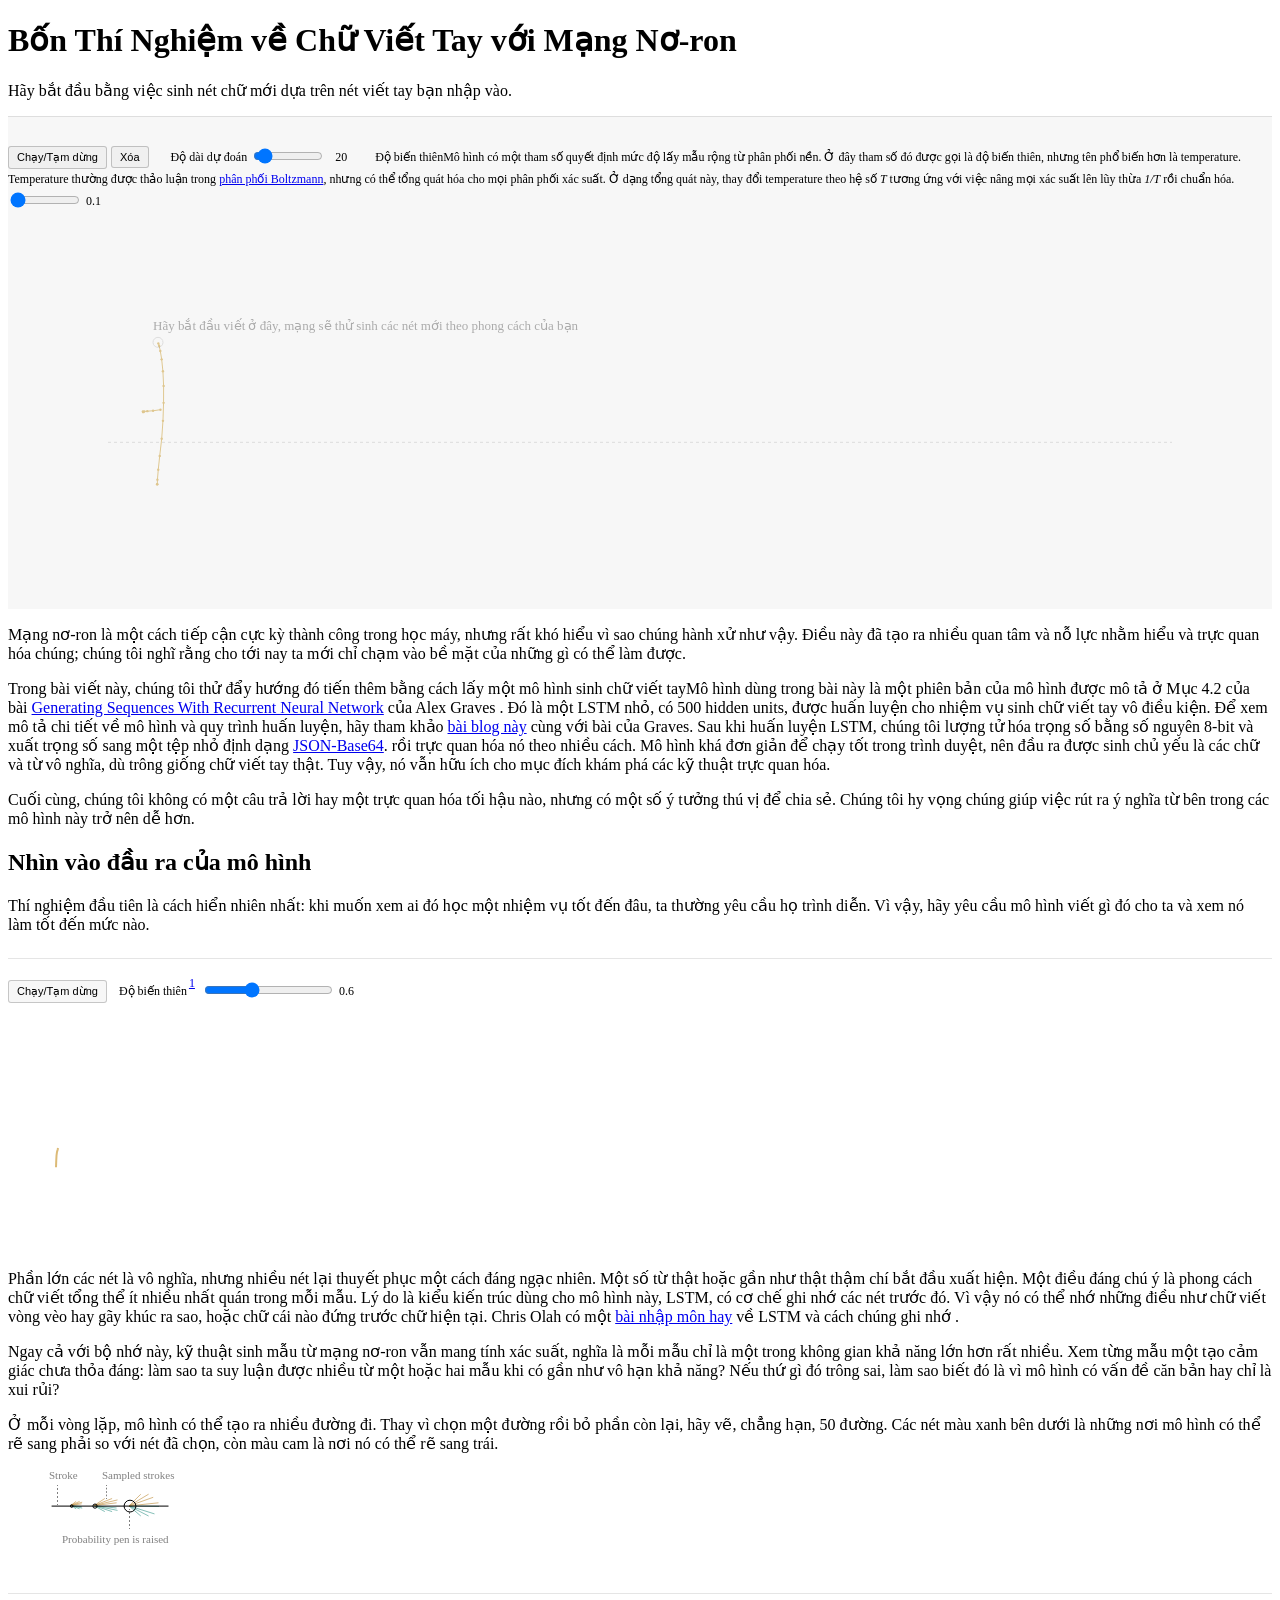
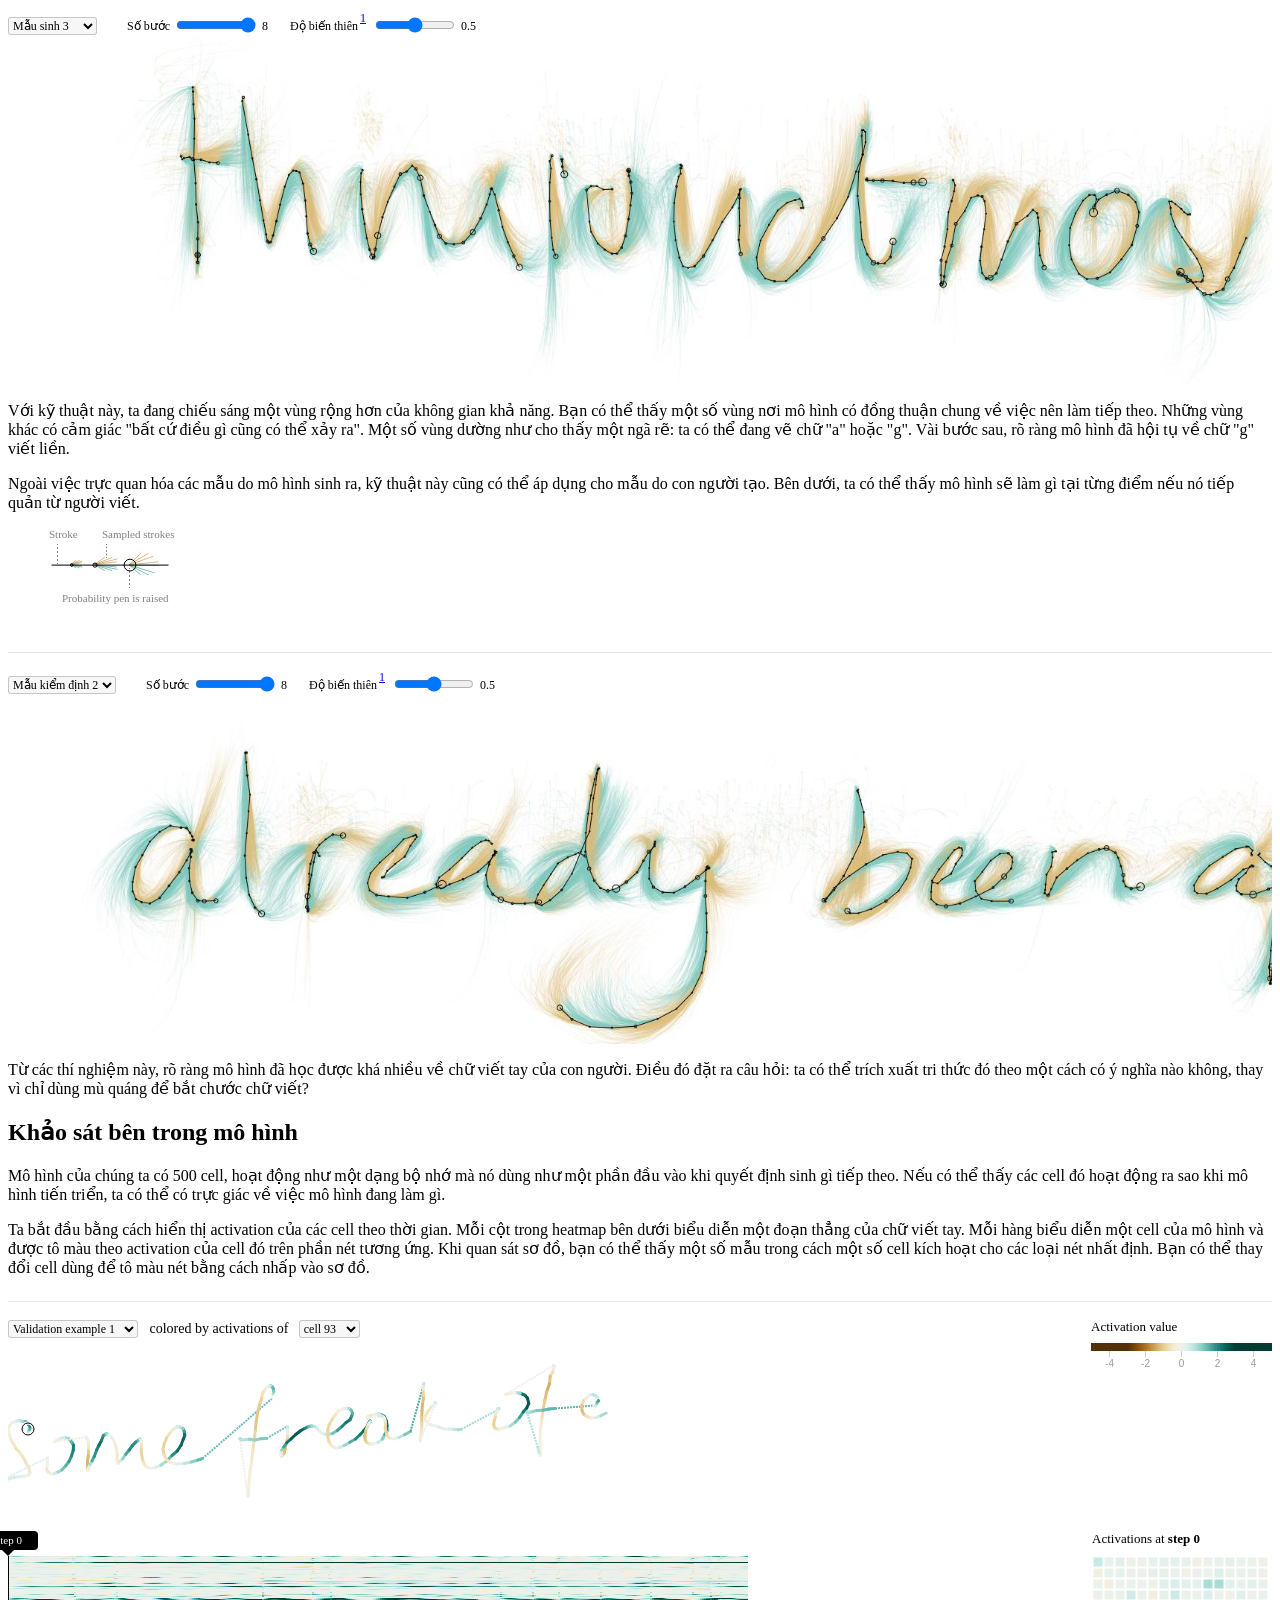
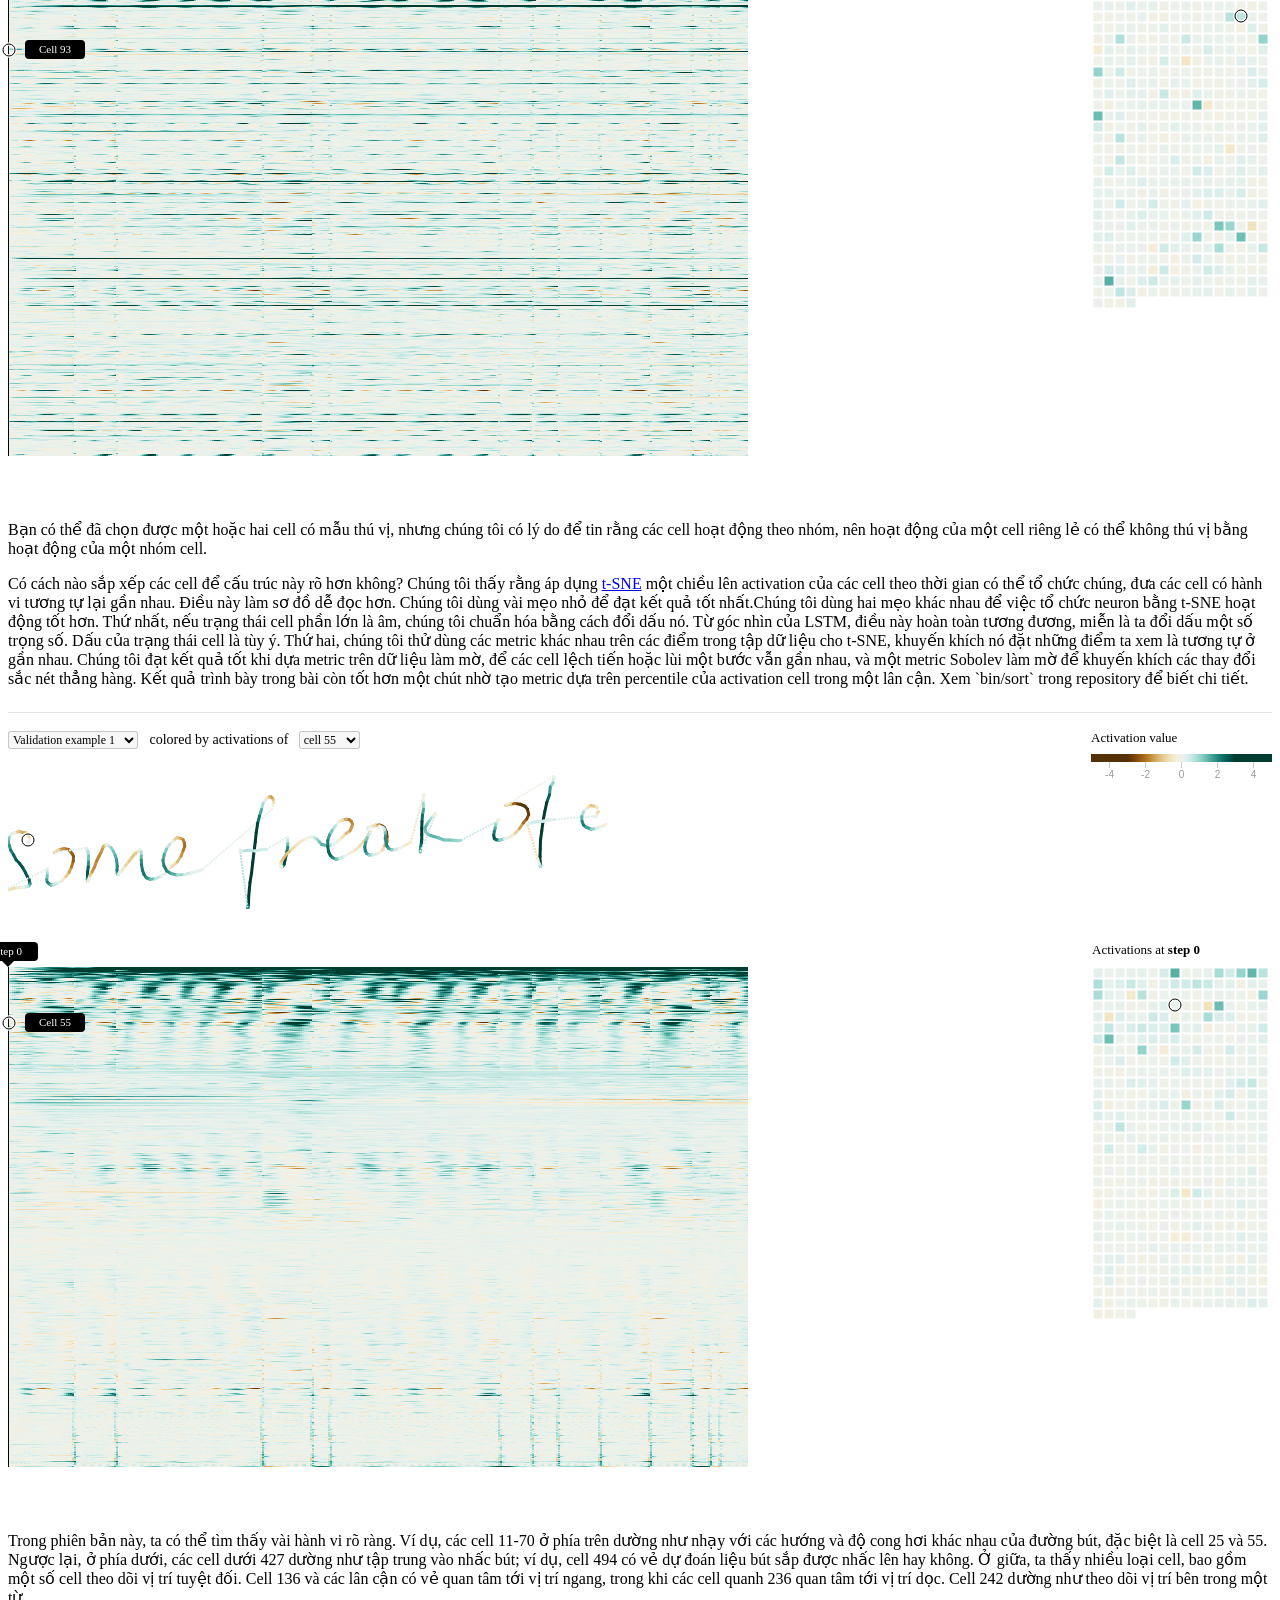
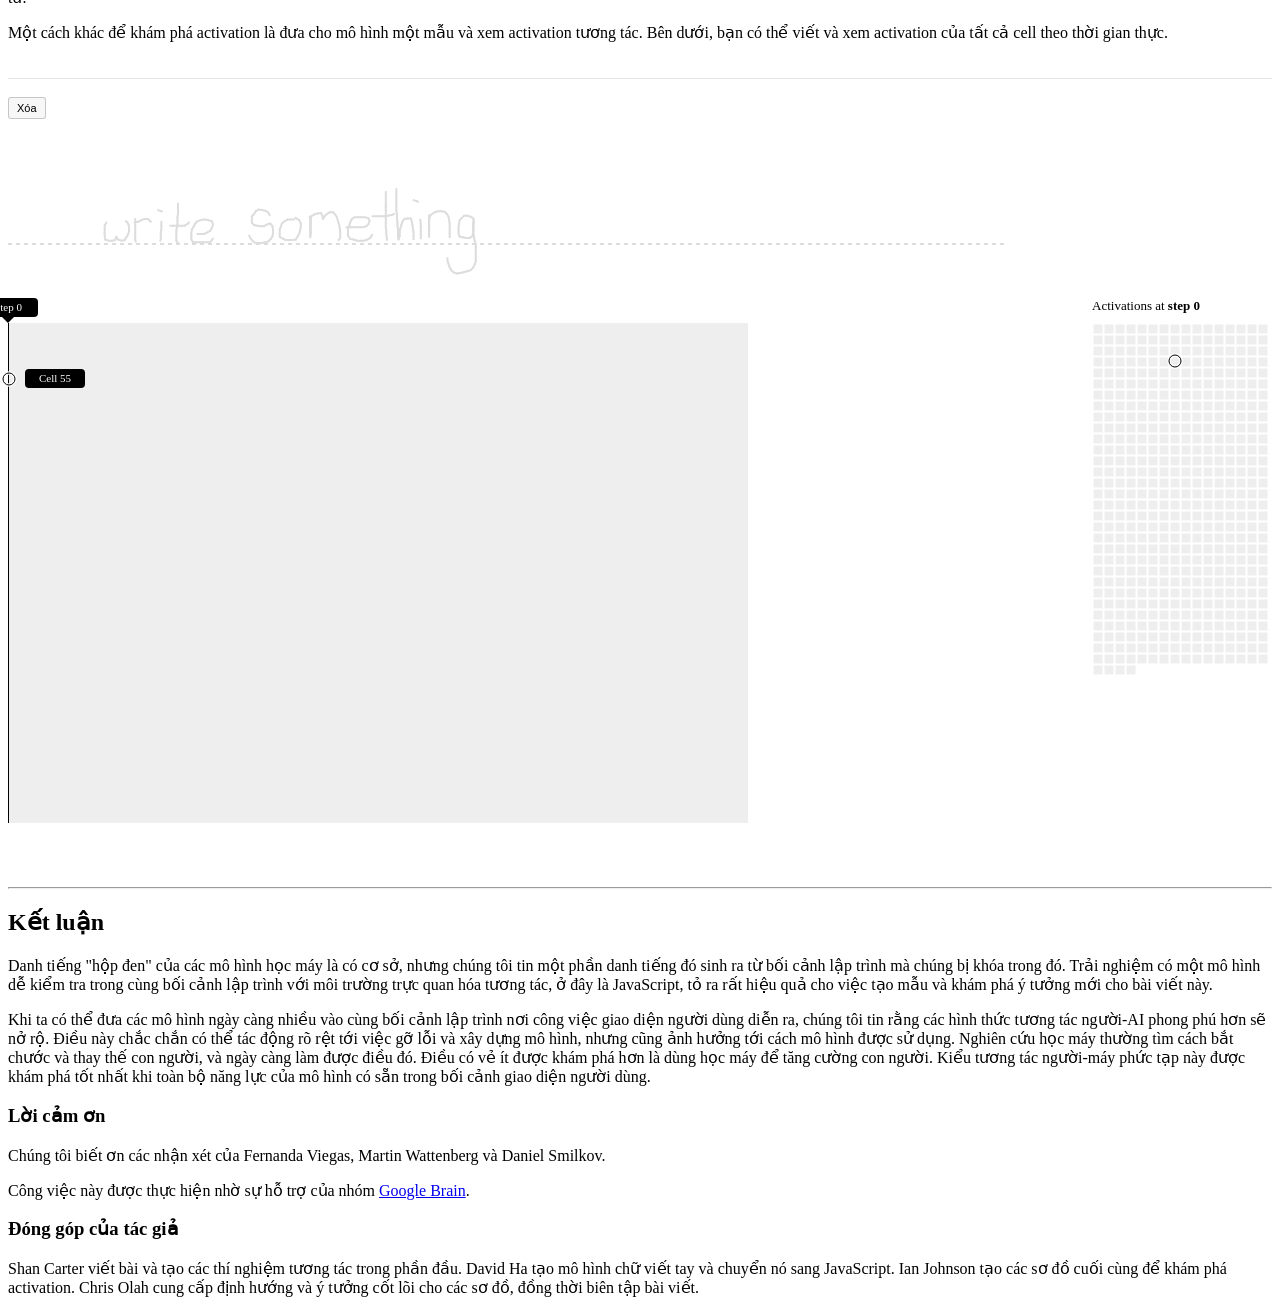
<file: public/v2/index.html>
<!doctype html>
<meta charset="utf-8">
<meta name="viewport" content="width=768">
<script src="https://distill.pub/template.v2.js"></script>
<d-front-matter>
  <script type="text/json">{
    "title": "Bốn Thí Nghiệm với Mạng Nơ-ron Viết Tay",
    "description": "Một số trực quan hóa tương tác của mô hình sinh chữ viết tay. Có phần vui, có phần nghiêm túc.",
    "authors": [
      {
        "author": "Shan Carter",
        "authorURL": "http://shancarter.com",
        "affiliation": "Google Brain",
        "affiliationURL": "http://g.co/brain"
      },
      {
        "author": "David Ha",
        "authorURL": "https://github.com/hardmaru",
        "affiliation": "Google Brain",
        "affiliationURL": "http://g.co/brain"
      },
      {
        "author": "Ian Johnson",
        "authorURL": "https://github.com/enjalot",
        "affiliation": "Google Cloud",
        "affiliationURL": "http://cloud.google.com"
      },
      {
        "author": "Chris Olah",
        "authorURL": "http://colah.github.io/",
        "affiliation": "Google Brain",
        "affiliationURL": "http://g.co/brain"
      }
    ]
  }</script>
</d-front-matter>

<script src="assets/d3.min.js"></script>
<script src="assets/d3-scale-chromatic.min.js"></script>
<script src="assets/distill-stage-manager.js"></script>
<script src="assets/webcomponents-lite.min.js"></script>

<link rel="import" href="assets/polymer-mini.html">
<link rel="import" href="assets/figure-predict.html">
<link rel="import" href="assets/figure-animated.html">
<link rel="import" href="assets/figure-hairs.html">
<link rel="import" href="assets/figure-cells.html">
<link rel="import" href="assets/figure-cells-draw.html">

<script>
  function cellClick(cell) {
    document.querySelector('figure-cells[mode=sorted]').setCell(cell);
  }
</script>

<style>
  .controls {
    border-top: 1px solid rgba(0, 0, 0, 0.1);
    margin-top: 24px;
    padding-top: 18px;
  }
  .controls span {
    font-size: 12px;
  }
  .controls button {
    font-size: 11px;
    padding: 4px 8px;
    border-radius: 3px;
    background-color: rgba(0, 0, 0, 0.03);
    border: 1px solid rgba(0, 0, 0, 0.2);
  }
  .controls select {
    margin-right: 8px;
  font-size: 12px;
    font-family: "Open sans";
    border-radius: 3px;
    background-color: rgba(0, 0, 0, 0.03);
    border: 1px solid rgba(0, 0, 0, 0.2);
  }
  .controls input[type="range"] {
    position: relative;
    top: 3px;
  }
  sup {
    vertical-align: baseline;
    position: relative;
    top: -8px;
    margin: 0 3px 0 2px;
    font-size: 12px;
  }
  a {
    cursor: pointer;
  }

</style>

<d-title>
  <h1><span>Bốn Thí Nghiệm</span> <span>về Chữ Viết Tay</span> với Mạng Nơ-ron</h1>
  <p>Hãy bắt đầu bằng việc sinh nét chữ mới dựa trên nét viết tay bạn nhập vào.</p>
  <div class="l-screen base-grid" style="border-top: 1px solid rgba(0, 0, 0, 0.1);background: rgba(0, 0, 0, 0.03);">
    <div class="controls l-text" id="figure-predict-controls" style="z-index: 10;position: relative;margin-top: 8px;border-top: none;">
      <button onclick="document.querySelector('figure-predict').playToggle()">Chạy/Tạm dừng</button>
      <button onclick="document.querySelector('figure-predict').clear()">Xóa</button>

      <span style="margin-left: 18px;">Độ dài dự đoán</span>
      <input type="range" value="20" min="5" max="200" step="5" oninput="document.querySelector('figure-predict').setPredictionLength(this.value); document.querySelector('#figure-predict-controls .prediction-length').textContent = this.value;" style="width: 70px;"/>
      <span class="prediction-length" style="display: inline-block; width: 18px; text-align: left; margin-left: 6px;">20</span>

      <span style="margin-left: 18px;">Độ biến thiên<d-footnote>Mô hình có một tham số quyết định mức độ lấy mẫu rộng từ phân phối nền. Ở đây tham số đó được gọi là độ biến thiên, nhưng tên phổ biến hơn là temperature. Temperature thường được thảo luận trong <a href="https://en.wikipedia.org/wiki/Boltzmann_distribution">phân phối Boltzmann</a>, nhưng có thể tổng quát hóa cho mọi phân phối xác suất. Ở dạng tổng quát này, thay đổi temperature theo hệ số <i>T</i> tương ứng với việc nâng mọi xác suất lên lũy thừa <i>1/T</i> rồi chuẩn hóa.</d-footnote></span>
      <input type="range" value="0.1" min="0.1" max="0.7" step="0.05" oninput="document.querySelector('figure-predict').setTemperature(this.value); document.querySelector('#figure-predict-controls .temperature').textContent = this.value;" style="width: 70px;"/>
      <span class="temperature" style="display: inline-block; width: 40px;">0.1</span>

    </div>
    <div class="l-screen" style="position: relative;">
      <figure-predict temperature="0.1" predictionlength="20"></figure-predict>
    </div>
  </div>
</d-title>
<d-byline></d-byline>
<script>
  function localizeTemplateLabels() {
    const labels = new Map([
      ["Authors", "Tác giả"],
      ["Affiliations", "Đơn vị"],
      ["Published", "Xuất bản"],
      ["AUTHORS", "TÁC GIẢ"],
      ["AFFILIATIONS", "ĐƠN VỊ"],
      ["PUBLISHED", "XUẤT BẢN"],
      ["Not published yet.", "Chưa xuất bản."],
      ["No DOI yet.", "Chưa có DOI."]
    ]);
    const walker = document.createTreeWalker(document.body, NodeFilter.SHOW_TEXT);
    const textNodes = [];
    while (walker.nextNode()) textNodes.push(walker.currentNode);
    textNodes.forEach(node => {
      let next = node.nodeValue;
      labels.forEach((replacement, source) => {
        next = next.split(source).join(replacement);
      });
      if (next !== node.nodeValue) node.nodeValue = next;
    });
  }
  let localizeTemplateLabelsTimer;
  function scheduleTemplateLabelLocalization() {
    clearTimeout(localizeTemplateLabelsTimer);
    localizeTemplateLabelsTimer = setTimeout(localizeTemplateLabels, 100);
  }
  window.addEventListener("load", () => {
    localizeTemplateLabels();
    setTimeout(localizeTemplateLabels, 1000);
    setTimeout(localizeTemplateLabels, 3000);
  });
  new MutationObserver(scheduleTemplateLabelLocalization).observe(document.documentElement, {
    childList: true,
    subtree: true
  });
</script>
<d-article>

  <p>Mạng nơ-ron là một cách tiếp cận cực kỳ thành công trong học máy, nhưng rất khó hiểu vì sao chúng hành xử như vậy. Điều này đã tạo ra nhiều quan tâm và nỗ lực nhằm hiểu và trực quan hóa chúng; chúng tôi nghĩ rằng cho tới nay ta mới chỉ chạm vào bề mặt của những gì có thể làm được.</p>

  <p>Trong bài viết này, chúng tôi thử đẩy hướng đó tiến thêm bằng cách lấy một mô hình sinh chữ viết tay<d-footnote>Mô hình dùng trong bài này là một phiên bản của mô hình được mô tả ở Mục 4.2 của bài <a href="https://arxiv.org/abs/1308.0850">Generating Sequences With Recurrent Neural Network</a> của Alex Graves <d-cite key="graves2013generating"></d-cite>. Đó là một LSTM nhỏ, có 500 hidden units, được huấn luyện cho nhiệm vụ sinh chữ viết tay vô điều kiện. Để xem mô tả chi tiết về mô hình và quy trình huấn luyện, hãy tham khảo <a href="http://blog.otoro.net/2015/12/12/handwriting-generation-demo-in-tensorflow/">bài blog này</a> <d-cite key="ha2016handwriting"></d-cite> cùng với bài của Graves. Sau khi huấn luyện LSTM, chúng tôi lượng tử hóa trọng số bằng số nguyên 8-bit và xuất trọng số sang một tệp nhỏ định dạng <a href="https://jb64.org/specification/">JSON-Base64</a>.</d-footnote> rồi trực quan hóa nó theo nhiều cách. Mô hình khá đơn giản để chạy tốt trong trình duyệt, nên đầu ra được sinh chủ yếu là các chữ và từ vô nghĩa, dù trông giống chữ viết tay thật. Tuy vậy, nó vẫn hữu ích cho mục đích khám phá các kỹ thuật trực quan hóa.</p>

  <p>Cuối cùng, chúng tôi không có một câu trả lời hay một trực quan hóa tối hậu nào, nhưng có một số ý tưởng thú vị để chia sẻ. Chúng tôi hy vọng chúng giúp việc rút ra ý nghĩa từ bên trong các mô hình này trở nên dễ hơn.</p>

  <h2>Nhìn vào đầu ra của mô hình</h2>

  <p>Thí nghiệm đầu tiên là cách hiển nhiên nhất: khi muốn xem ai đó học một nhiệm vụ tốt đến đâu, ta thường yêu cầu họ trình diễn. Vì vậy, hãy yêu cầu mô hình viết gì đó cho ta và xem nó làm tốt đến mức nào.</p>

  <div class="controls l-body" id="figure-animated-controls">
    <button class="play" onclick="document.querySelector('figure-animated').togglePlay()">Chạy/Tạm dừng</button>
    <span style="margin-left: 8px;">Độ biến thiên<sup><a href="#footnote1">1</a></sup></span>
    <input type="range" value="0.6" min="0.1" max="1.5" step="0.05" oninput="document.querySelector('figure-animated').temperature(this.value); document.querySelector('#figure-animated-controls .value').textContent = this.value;" />
    <span class="value">0.6</span>
  </div>
  <figure-animated class="l-page" temperature="0.6"></figure-animated>

  <p>Phần lớn các nét là vô nghĩa, nhưng nhiều nét lại thuyết phục một cách đáng ngạc nhiên. Một số từ thật hoặc gần như thật thậm chí bắt đầu xuất hiện. Một điều đáng chú ý là phong cách chữ viết tổng thể ít nhiều nhất quán trong mỗi mẫu. Lý do là kiểu kiến trúc dùng cho mô hình này, LSTM, có cơ chế ghi nhớ các nét trước đó. Vì vậy nó có thể nhớ những điều như chữ viết vòng vèo hay gãy khúc ra sao, hoặc chữ cái nào đứng trước chữ hiện tại. Chris Olah có một <a href="http://colah.github.io/posts/2015-08-Understanding-LSTMs/">bài nhập môn hay</a> về LSTM và cách chúng ghi nhớ <d-cite key="olah2015understanding"></d-cite>.</p>

  <p>Ngay cả với bộ nhớ này, kỹ thuật sinh mẫu từ mạng nơ-ron vẫn mang tính xác suất, nghĩa là mỗi mẫu chỉ là một trong không gian khả năng lớn hơn rất nhiều. Xem từng mẫu một tạo cảm giác chưa thỏa đáng: làm sao ta suy luận được nhiều từ một hoặc hai mẫu khi có gần như vô hạn khả năng? Nếu thứ gì đó trông sai, làm sao biết đó là vì mô hình có vấn đề căn bản hay chỉ là xui rủi?</p>

  <p>Ở mỗi vòng lặp, mô hình có thể tạo ra nhiều đường đi. Thay vì chọn một đường rồi bỏ phần còn lại, hãy vẽ, chẳng hạn, 50 đường. Các nét màu xanh bên dưới là những nơi mô hình có thể rẽ sang phải so với nét đã chọn, còn màu cam là nơi nó có thể rẽ sang trái.</p>

  <figure class="l-gutter">
    <img class="key" src="assets/color-key.svg" style="width: 145px;">
  </figure>

  <figure-hairs class="l-screen base-grid">
    <div class="controls l-text">
      <select class="sample">
        <option value="001">Mẫu sinh 1</option>
        <option value="002">Mẫu sinh 2</option>
        <option value="003" selected>Mẫu sinh 3</option>
        <option value="004">Mẫu sinh 4</option>
        <option value="005">Mẫu sinh 5</option>
        <option value="straight">Đường thẳng</option>
      </select>

      <span style="margin-left: 18px;">Số bước</span>
      <input type="range" min="0" max="2" step="1" class="step" value="2" style="width: 80px;"></input>
      <span class="value">4</span>

      <span style="margin-left: 18px;">Độ biến thiên<sup><a href="#footnote1">1</a></sup></span>
      <input type="range" min="0" max="2" step="1" class="temperature" value="1" style="width: 80px;"></input>
      <span class="temperature-val">0.5</span>
    </div>
  </figure-hairs>

  <p>Với kỹ thuật này, ta đang chiếu sáng một vùng rộng hơn của không gian khả năng. Bạn có thể thấy một số vùng nơi mô hình có đồng thuận chung về việc nên làm tiếp theo. Những vùng khác có cảm giác "bất cứ điều gì cũng có thể xảy ra". Một số vùng dường như cho thấy một ngã rẽ: ta có thể đang vẽ chữ "a" hoặc "g". Vài bước sau, rõ ràng mô hình đã hội tụ về chữ "g" viết liền.</p>

  <p>Ngoài việc trực quan hóa các mẫu do mô hình sinh ra, kỹ thuật này cũng có thể áp dụng cho mẫu do con người tạo. Bên dưới, ta có thể thấy mô hình sẽ làm gì tại từng điểm nếu nó tiếp quản từ người viết.</p>

    <figure class="l-gutter">
      <img class="key" src="assets/color-key.svg" style="width: 145px;">
    </figure>

  <figure-hairs class="base-grid">
    <div class="controls l-text">
      <select class="sample">
        <option value="0">Mẫu kiểm định 0</option>
        <option value="1">Mẫu kiểm định 1</option>
        <option value="2" selected>Mẫu kiểm định 2</option>
        <option value="3">Mẫu kiểm định 3</option>
        <option value="4">Mẫu kiểm định 4</option>
        <option value="v7">Mẫu kiểm định 5</option>
        <option value="v5">Mẫu kiểm định 6</option>
      </select>

      <span style="margin-left: 18px;">Số bước</span>
      <input type="range" min="0" max="2" step="1" class="step" value="2" style="width: 80px;"></input>
      <span class="value">4</span>

      <span style="margin-left: 18px;">Độ biến thiên<sup><a href="#footnote1">1</a></sup></span>
      <input type="range" min="0" max="2" step="1" class="temperature" value="1" style="width: 80px;"></input>
      <span class="temperature-val">0.5</span>
    </div>
  </figure-hairs>

  <p>Từ các thí nghiệm này, rõ ràng mô hình đã học được khá nhiều về chữ viết tay của con người. Điều đó đặt ra câu hỏi: ta có thể trích xuất tri thức đó theo một cách có ý nghĩa nào không, thay vì chỉ dùng mù quáng để bắt chước chữ viết?</p>

  <h2>Khảo sát bên trong mô hình</h2>

  <p>Mô hình của chúng ta có 500 cell, hoạt động như một dạng bộ nhớ mà nó dùng như một phần đầu vào khi quyết định sinh gì tiếp theo. Nếu có thể thấy các cell đó hoạt động ra sao khi mô hình tiến triển, ta có thể có trực giác về việc mô hình đang làm gì.</p>

  <p>Ta bắt đầu bằng cách hiển thị activation của các cell theo thời gian. Mỗi cột trong heatmap bên dưới biểu diễn một đoạn thẳng của chữ viết tay. Mỗi hàng biểu diễn một cell của mô hình và được tô màu theo activation của cell đó trên phần nét tương ứng. Khi quan sát sơ đồ, bạn có thể thấy một số mẫu trong cách một số cell kích hoạt cho các loại nét nhất định. Bạn có thể thay đổi cell dùng để tô màu nét bằng cách nhấp vào sơ đồ.</p>

  <figure-cells class="l-screen base-grid" mode="unsorted" defaults="93,0"></figure-cells>

  <p>Bạn có thể đã chọn được một hoặc hai cell có mẫu thú vị, nhưng chúng tôi có lý do để tin rằng các cell hoạt động theo nhóm, nên hoạt động của một cell riêng lẻ có thể không thú vị bằng hoạt động của một nhóm cell.</p>

  <p>Có cách nào sắp xếp các cell để cấu trúc này rõ hơn không? Chúng tôi thấy rằng áp dụng <a href="https://lvdmaaten.github.io/tsne/">t-SNE</a> một chiều <d-cite key="maaten2008visualizing"></d-cite> lên activation của các cell theo thời gian có thể tổ chức chúng, đưa các cell có hành vi tương tự lại gần nhau. Điều này làm sơ đồ dễ đọc hơn. Chúng tôi dùng vài mẹo nhỏ để đạt kết quả tốt nhất.<d-footnote>Chúng tôi dùng hai mẹo khác nhau để việc tổ chức neuron bằng t-SNE hoạt động tốt hơn. Thứ nhất, nếu trạng thái cell phần lớn là âm, chúng tôi chuẩn hóa bằng cách đổi dấu nó. Từ góc nhìn của LSTM, điều này hoàn toàn tương đương, miễn là ta đổi dấu một số trọng số. Dấu của trạng thái cell là tùy ý. Thứ hai, chúng tôi thử dùng các metric khác nhau trên các điểm trong tập dữ liệu cho t-SNE, khuyến khích nó đặt những điểm ta xem là tương tự ở gần nhau. Chúng tôi đạt kết quả tốt khi dựa metric trên dữ liệu làm mờ, để các cell lệch tiến hoặc lùi một bước vẫn gần nhau, và một metric Sobolev làm mờ để khuyến khích các thay đổi sắc nét thẳng hàng. Kết quả trình bày trong bài còn tốt hơn một chút nhờ tạo metric dựa trên percentile của activation cell trong một lân cận. Xem `bin/sort` trong repository để biết chi tiết.</d-footnote></p>

  <figure-cells class="l-screen base-grid" mode="sorted" defaults="55,0"></figure-cells>

  <p>Trong phiên bản này, ta có thể tìm thấy vài hành vi rõ ràng. Ví dụ, các cell <a onclick="cellClick(11)">11</a>-<a onclick="cellClick(70)">70</a> ở phía trên dường như nhạy với các hướng và độ cong hơi khác nhau của đường bút, đặc biệt là cell <a onclick="cellClick(25)">25</a> và <a onclick="cellClick(55)">55</a>. Ngược lại, ở phía dưới, các cell dưới <a onclick="cellClick(427)">427</a> dường như tập trung vào nhấc bút; ví dụ, cell <a onclick="cellClick(494)">494</a> có vẻ dự đoán liệu bút sắp được nhấc lên hay không. Ở giữa, ta thấy nhiều loại cell, bao gồm một số cell theo dõi vị trí tuyệt đối. Cell <a onclick="cellClick(136)">136</a> và các lân cận có vẻ quan tâm tới vị trí ngang, trong khi các cell quanh <a onclick="cellClick(236)">236</a> quan tâm tới vị trí dọc. Cell <a onclick="cellClick(242)">242</a> dường như theo dõi vị trí bên trong một từ.</p>

  <p>Một cách khác để khám phá activation là đưa cho mô hình một mẫu và xem activation tương tác. Bên dưới, bạn có thể viết và xem activation của tất cả cell theo thời gian thực.</p>

  <div class="controls l-page" id="figure-cells-draw-controls" style="margin-top: 36px;">
    <button onclick="document.querySelector('figure-cells-draw').clear()">Xóa</button>
  </div>
  <figure-cells-draw class="l-screen base-grid" mode="sorted" defaults="55,0"></figure-cells-draw>

  <hr>

  <h2>Kết luận</h2>

  <p>Danh tiếng "hộp đen" của các mô hình học máy là có cơ sở, nhưng chúng tôi tin một phần danh tiếng đó sinh ra từ bối cảnh lập trình mà chúng bị khóa trong đó. Trải nghiệm có một mô hình dễ kiểm tra trong cùng bối cảnh lập trình với môi trường trực quan hóa tương tác, ở đây là JavaScript, tỏ ra rất hiệu quả cho việc tạo mẫu và khám phá ý tưởng mới cho bài viết này.</p>

  <p>Khi ta có thể đưa các mô hình ngày càng nhiều vào cùng bối cảnh lập trình nơi công việc giao diện người dùng diễn ra, chúng tôi tin rằng các hình thức tương tác người-AI phong phú hơn sẽ nở rộ. Điều này chắc chắn có thể tác động rõ rệt tới việc gỡ lỗi và xây dựng mô hình, nhưng cũng ảnh hưởng tới cách mô hình được sử dụng. Nghiên cứu học máy thường tìm cách bắt chước và thay thế con người, và ngày càng làm được điều đó. Điều có vẻ ít được khám phá hơn là dùng học máy để tăng cường con người. Kiểu tương tác người-máy phức tạp này được khám phá tốt nhất khi toàn bộ năng lực của mô hình có sẵn trong bối cảnh giao diện người dùng.</p>

</d-article>

<d-appendix>

  <h3>Lời cảm ơn</h3>

  <p>Chúng tôi biết ơn các nhận xét của Fernanda Viegas, Martin Wattenberg và Daniel Smilkov.</p>

  <p>Công việc này được thực hiện nhờ sự hỗ trợ của nhóm <a href="https://research.google.com/teams/brain/">Google Brain</a>.</p>

  <h3>Đóng góp của tác giả</h3>

  <p>Shan Carter viết bài và tạo các thí nghiệm tương tác trong phần đầu. David Ha tạo mô hình chữ viết tay và chuyển nó sang JavaScript. Ian Johnson tạo các sơ đồ cuối cùng để khám phá activation. Chris Olah cung cấp định hướng và ý tưởng cốt lõi cho các sơ đồ, đồng thời biên tập bài viết.</p>
  <d-footnote-list></d-footnote-list>
  <d-bibliography>
    <script type="text/bibtex">
    @article{graves2013generating,
      title={Generating sequences with recurrent neural networks},
      author={Graves, Alex},
      journal={arXiv preprint arXiv:1308.0850},
      year={2013},
      url={https://arxiv.org/pdf/1308.0850v5.pdf}
    }
    @misc{ha2016handwriting,
      title={Handwriting Generation Demo in TensorFlow},
      author={Ha, David},
      year={2016},
      url={http://blog.otoro.net/2015/12/12/handwriting-generation-demo-in-tensorflow/}
    }
    @article{maaten2008visualizing,
      title={Visualizing data using t-SNE},
      author={Maaten, Laurens van der and Hinton, Geoffrey},
      journal={Journal of Machine Learning Research},
      volume={9},
      number={Nov},
      pages={2579--2605},
      year={2008},
      url={http://www.jmlr.org/papers/volume9/vandermaaten08a/vandermaaten08a.pdf}
    }
    @misc{olah2015understanding,
      title={Understanding LSTM Networks},
      author={Olah, Christopher},
      year={2015},
      url={http://colah.github.io/posts/2015-08-Understanding-LSTMs/}
    }
    </script>
  </bibliography>
</d-appendix>
</file>
